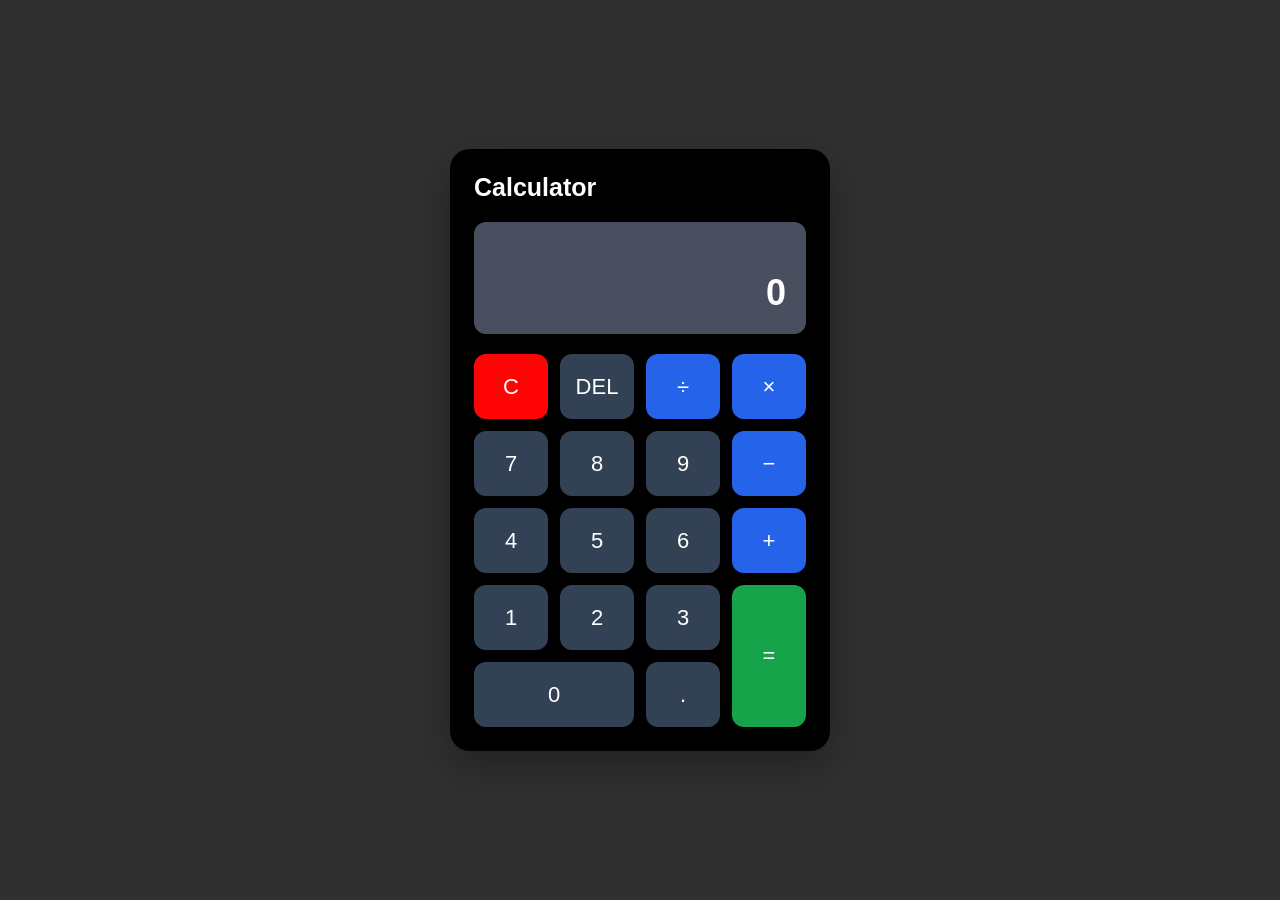
<file: WebDev-L2-Calculator/index.html>
<!DOCTYPE html>
<html lang="en">
<head>
    <meta charset="UTF-8">
    <meta name="viewport" content="width=device-width, initial-scale=1.0">
    <title>calculator</title>
    <link rel="stylesheet" href="style.css">
</head>
<body>
     <main class="calculator">

        <header class="calculator-header">
            <h1>Calculator</h1>
        </header>

        <section class="screen" aria-label="Calculator display">
            <div id="history"></div>
            <output id="display"
                    aria-live="polite">0</output>
        </section>

        <section class="buttons" aria-label="Calculator buttons">

            <button class="clear" data-action="clear">C</button>
            <button data-action="backspace">DEL</button>
            <button class="operator" data-value="÷">÷</button>
            <button class="operator" data-value="×">×</button>

            <button data-value="7">7</button>
            <button data-value="8">8</button>
            <button data-value="9">9</button>
            <button class="operator" data-value="−">−</button>

            <button data-value="4">4</button>
            <button data-value="5">5</button>
            <button data-value="6">6</button>
            <button class="operator" data-value="+">+</button>

            <button data-value="1">1</button>
            <button data-value="2">2</button>
            <button data-value="3">3</button>
            <button class="equals" data-action="equals">=</button>

            <button class="zero" data-value="0">0</button>
            <button data-value=".">.</button>

        </section>

    </main>

    <script src="script.js"></script>
</body>
</html>
</file>
<file: WebDev-L2-Calculator/style.css>
* {
    margin: 0;
    padding: 0;
    box-sizing: border-box;
}

body {
    min-height: 100vh;
    display: flex;
    justify-content: center;
    align-items: center;
    background: #303031;
    font-family: Arial, sans-serif;
    padding: 20px;
}

.calculator {
    width: 100%;
    max-width: 380px;
    padding: 24px;
    background: #000000;
    border-radius: 20px;
    box-shadow: 0 15px 40px rgba(0,0,0,0.3);
}

.calculator-header {
    margin-bottom: 20px;
}

.calculator-header h1 {
    color: white;
    font-size: 25px;
}

.calculator-header p {
    color: #94a3b8;
    font-size: 13px;
    margin-top: 5px;
}

.screen {
    background: #494f5f;
    border-radius: 12px;
    padding: 20px;
    margin-bottom: 20px;
    text-align: right;
    min-height: 105px;
    overflow: hidden;
}

#history {
    color: #94a3b8;
    min-height: 22px;
    font-size: 14px;
    overflow-wrap: anywhere;
}

#display {
    display: block;
    color: white;
    font-size: 36px;
    font-weight: bold;
    margin-top: 8px;
    overflow-wrap: anywhere;
}

.buttons {
    display: grid;
    grid-template-columns: repeat(4, 1fr);
    gap: 12px;
}

button {
    min-width: 0;
    min-height: 65px;
    border: none;
    border-radius: 12px;
    background: #334155;
    color: white;
    font-size: 22px;
    cursor: pointer;
    transition: 0.2s ease;
}

button:hover {
    background: #475569;
}

button:active {
    transform: scale(0.95);
}

button:focus-visible {
    outline: 3px solid #93c5fd;
    outline-offset: 2px;
}

.operator {
    background: #2563eb;
}

.operator:hover {
    background: #1d4ed8;
}

.clear {
    background: #ff0404;
}

.clear:hover {
    background: #ff0404;
}

.equals {
    background: #16a34a;
    grid-row: span 2;
}

.equals:hover {
    background: #15803d;
}

.zero {
    grid-column: span 2;
}

@media (max-width: 400px) {
    .calculator {
        padding: 16px;
    }

    .buttons {
        gap: 8px;
    }

    button {
        min-height: 55px;
    }

    #display {
        font-size: 30px;
    }
}
</file>
